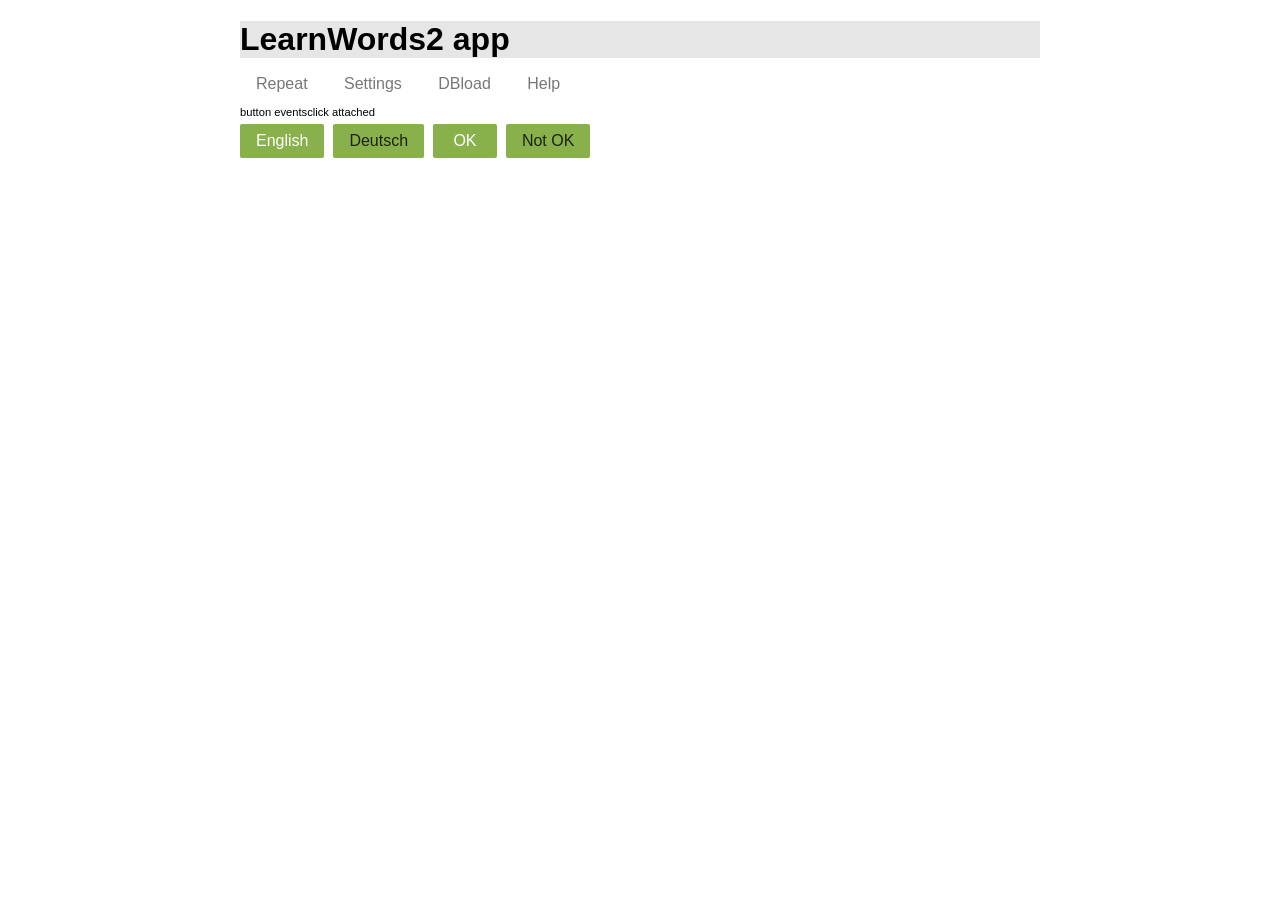
<file: index.html>
<!doctype html>
<html lang="en">
  <head>
    <meta charset="utf-8">
    <meta http-equiv="X-UA-Compatible" content="IE=edge">
    <meta name="description" content="This file uses a Basic Service Worker.">
    <meta name="viewport" content="width=device-width, initial-scale=1">
    
    <title>LearnWords2-SWapp</title>
    <script>
      // Add a global error event listener early on in the page load, to help ensure that browsers
      // which don't support specific functionality still end up displaying a meaningful message.

      window.addEventListener('error', function(error) {
        if (ChromeSamples && ChromeSamples.setStatus) {
          console.error(error);
          ChromeSamples.setStatus(error.message + ' (Your browser may not support this feature.)');
          error.preventDefault();
        }
      });
    </script>
    
    
    <link rel="stylesheet" href="main.css">
    <link rel="stylesheet" href="styles.css">
    
  </head>
 










<body>

	
	
	
	
	
<!-- ===================================================================================== -->
    
<h1 id="title">LearnWords2 app</h1>

<!--  - - - - - - - - -   -->
<!--  Menu for screens    -->
<!--  http://purecss.io/  -->
<!--  - - - - - - - - -   -->

<div class="pure-menu pure-menu-horizontal">
  
          <ul class="pure-menu-list">
              <li class="pure-menu-item"><a href="#" class="pure-menu-link" id="repeatMenu">Repeat</a></li>
              <li class="pure-menu-item"><a href="#" class="pure-menu-link" id="settingsMenu">Settings</a></li>
              <li class="pure-menu-item"><a href="#" class="pure-menu-link" id="dbloadMenu">DBload</a></li>
              <li class="pure-menu-item"><a href="#" class="pure-menu-link" id="helpMenu">Help</a></li>
          </ul>
</div>

<!-- ===================================================================================== -->


	
	
	
	
	
	
	









<!-- ===================================================================================== -->
<article id="settingsScreen">

<div>
<a class="pure-button pure-button-primary" id="numberOfWords">lw.db.numberOfWords()</a>&nbsp;
<a class="pure-button pure-button-primary" id="wordsToRepeat">lw.wordsToRepeat()</a>&nbsp;
<a class="pure-button pure-button-primary" id="getAnswerOptions">lw.getAnswerOptions()</a>&nbsp;
</div>

<div>
<a class="pure-button pure-button-primary" id="allWords">lw.db.allWords()</a>&nbsp;
<a class="pure-button pure-button-primary" id="removeWords">lw.db.removeWords()</a>&nbsp;
<a class="pure-button pure-button-primary" id="destroy">lw.db.destroy()</a>&nbsp;
</div>


<div>
<a class="pure-button pure-button-primary" id="labelsBtn">set API labels</a>&nbsp;
</div>


<div id="settingsLog"></div>

</article>

<!-- ===================================================================================== -->















<!-- ===================================================================================== -->
<article id="repeatScreen">

<section id="contentArea">
<div id="content"></div>
<div id="log"></div>
</section>

<section id="toolbar">
<a class="pure-button pure-button-primary" id="question">lw.question()</a>&nbsp;
<a class="pure-button" id="answer">lw.answer()</a>&nbsp;
<a class="pure-button pure-button-primary" id="moveFd">lw.moveQuestionForward()</a>&nbsp;
<a class="pure-button" id="moveBw">lw.moveQuestionBackwards()</a>
</section>

		
	
</article>
<!-- ===================================================================================== -->



<!-- ===================================================================================== -->
<article id="dbloadScreen">

<section>
<a class="pure-button pure-button-primary" id="allWordsCSV">Papa.unparse(lw.db.allWords())</a>&nbsp;
<a class="pure-button pure-button-primary" id="removeWords2">lw.db.removeWords()</a>&nbsp;
<a class="pure-button pure-button-primary" id="allWordsLoad">lw.db.loadWords(Papa.parse(textContent))</a>&nbsp;
</section>


<section id="contentAreaLoad">

<textarea style="display: block;" id="allWordsCSVtext" class="pane" cols="80" rows="20"></textarea>
<div id="contentLoad"></div>
<div id="logLoad"></div>
</section>

</article>
<!-- ===================================================================================== -->





	
	
	
	
	
	
	
	
	
	
	
	
	
	
	
	
	
	
<!-- ===================================================================================== -->
<article id="helpScreen">

<p>
API demo for the LearnWords2 library (LW.js). This app may be accessed off-line. Version 19.
</p>

<p>LW.js version <span id="lwversion">versionString</span></p>
<p>Default settings "suggestedNumberOfWordsInASession" : <span id="suggestedNumberOfWordsInASession">no</span></p>


</article>
<!-- ===================================================================================== -->











<!-- ===================================================================================== -->
<!-- Offline app code                                                                     -->
<!-- ===================================================================================== -->
<script>

if ('serviceWorker' in navigator) {
  navigator.serviceWorker.register('service-worker.js');
}

</script>
<!-- ===================================================================================== -->
















<!-- ===================================================================================== -->
<!-- LW library and GUI code                                                                             -->
<!-- ===================================================================================== -->


	
<script src="wordlist-en-ge.js"></script>
<!-- Now the variable wordList is set  -->

<!-- Helper library to parse CSV values  -->
<script src="papaparse.js"></script>

	
<!-- The LearnWords2 JS library  -->
<script src="LW.js"></script>


	
	
	
	
	
	
<script>
"use strict";

// setup of LearnWords2 box

var dbName = 'learnWords';  // by choosing another dbName another user can learn with the browser.	
	
var lw = LW.BoxOfQuestions(LW.LWdb(dbName));
    if (lw.db.numberOfWords() == 0) {
			lw.db.loadWords(wordList);
                        // http://www.csvjson.com/csv2json
    };




// Creation of GUI

var LWgui = {

    initialize: function() {
        this.bindEvents();
        this.showRepeat();
        console.log("end initialize");  
    },


   bindEvents: function() {

       if (navigator.device==undefined) {// usage in a browser
             this.attachButtonEvents("click");
          } else { // usage in mobile device
             this.attachButtonEvents("touchend")
       };
    },

   attachButtonEvents(eventName) 
                   { console.log(this.question); 
                    document.querySelector("#question").addEventListener(eventName, this.question, false);
                    document.querySelector("#answer").addEventListener(eventName, this.answer, false);
                    document.querySelector("#moveFd").addEventListener(eventName, this.moveQuestionForward, false);
                    document.querySelector("#moveBw").addEventListener(eventName, this.moveQuestionBackwards, false);
                    document.querySelector("#removeWords").addEventListener(eventName, this.removeWords, false);
                    document.querySelector("#destroy").addEventListener(eventName, this.destroy, false);
                    document.querySelector("#numberOfWords").addEventListener(eventName, this.numberOfWords, false);
                    document.querySelector("#allWords").addEventListener(eventName, this.allWords, false);
                    document.querySelector("#wordsToRepeat").addEventListener(eventName, this.wordsToRepeat, false);
                    document.querySelector("#getAnswerOptions").addEventListener(eventName, this.getAnswerOptions, false);
		    document.querySelector("#repeatMenu").addEventListener(eventName, this.showRepeat, false);
                    document.querySelector("#settingsMenu").addEventListener(eventName, this.showSettings, false);
                    document.querySelector("#dbloadMenu").addEventListener(eventName, this.showDbload, false);
                    document.querySelector("#helpMenu").addEventListener(eventName, this.showHelp, false);
                    document.querySelector("#labelsBtn").addEventListener(eventName, this.setLabels, false);

                    document.querySelector("#allWordsCSV").addEventListener(eventName, this.allWordsCSV, false);
                    document.querySelector("#removeWords2").addEventListener(eventName, this.removeWords2, false);
                    document.querySelector("#allWordsLoad").addEventListener(eventName, this.allWordsLoad, false);

                    this.display("log","button events" + eventName +" attached");
                   },

   
   question: function() {var q = lw.question();
                         if (q)
                           {LWgui.display("settingsLog",JSON.stringify(q));
                            LWgui.display("log","");
                            LWgui.display("content", q.word );
                           } else
                           {LWgui.display("log","no more questions");
                            LWgui.display("content", "_" );
                         }
                   }, 


   answer: function() { LWgui.display("log","");
			LWgui.display("content",lw.answer() )
                   }, 

   moveQuestionForward: function() {LWgui.display("log","lw.moveQuestionForward()"); 
                                    lw.moveQuestionForward();
                                    LWgui.display("content",".");
                   }, 

   moveQuestionBackwards: function() {LWgui.display("log","lw.moveQuestionBackwards()"); 
                                      lw.moveQuestionBackwards()
                   },

   removeWords: function() { LWgui.display("settingsLog","lw.db.removeWords()");
                        lw.db.removeWords();
			LWgui.display("content","" )
                   }, 
   removeWords2: function() { LWgui.display("logLoad","lw.db.removeWords()");
                        lw.db.removeWords();
                   }, 
   destroy: function() { LWgui.display("settingsLog","lw.db.destroy()");
                        lw.db.destroy();
			LWgui.display("content","" )
                   }, 
   numberOfWords: function() { LWgui.display("settingsLog","lw.db.numberOfWords()=" + lw.db.numberOfWords());
			LWgui.display("content", "")
                   }, 
 
   allWords:   function() { LWgui.display("settingsLog","lw.db.allWords()=" + JSON.stringify(lw.db.allWords()));
			LWgui.display("content", "")
                   }, 

   wordsToRepeat:   function() { LWgui.display("settingsLog","lw.wordsToRepeat()=" + JSON.stringify(lw.wordsToRepeat()));
			LWgui.display("content", "")
                   }, 

   getAnswerOptions:   function() { LWgui.display("settingsLog","lw.getAnswerOptions()=" + JSON.stringify(lw.getAnswerOptions()));
			LWgui.display("content", "")
                   }, 

   display: function(id, content) {document.getElementById(id).innerHTML = content;},


   showSettings : function () {
                console.log("display settings");
		document.getElementById("settingsScreen").style.display="block";
		document.getElementById("repeatScreen").style.display="none";
		document.getElementById("dbloadScreen").style.display="none";
		document.getElementById("helpScreen").style.display="none";
              },

   showRepeat : function () {
                console.log("display repeat");
		document.getElementById("settingsScreen").style.display="none";
		document.getElementById("repeatScreen").style.display="block";
		document.getElementById("dbloadScreen").style.display="none";
                document.getElementById("repeatMenu").classList.add("pure-menu-selected");
		document.getElementById("helpScreen").style.display="none";
              },
   showDbload : function () {
                console.log("display dbload");
		document.getElementById("repeatScreen").style.display="none";
		document.getElementById("settingsScreen").style.display="none";
		document.getElementById("dbloadScreen").style.display="block";
		document.getElementById("helpScreen").style.display="none";
              },
   showHelp : function () {
                console.log("display help");
		document.getElementById("dbloadScreen").style.display="none";
		document.getElementById("settingsScreen").style.display="none";
		document.getElementById("repeatScreen").style.display="none";
		document.getElementById("helpScreen").style.display="block";
                (document.getElementById("lwversion")).innerHTML = lw.version;
                var n = (lw.db.getSettings()).suggestedNumberOfWordsInASession;
                (document.getElementById("suggestedNumberOfWordsInASession")).innerHTML = n;
              },

   setText : function (id, text) {document.getElementById(id).innerHTML = text;
                                  document.getElementById(id).style.background = "#88B04B"; // https://www.pantone.com/color-of-the-year-2017-color-standards
              },

   setLabels : function () {var type  = document.getElementById("labelsBtn").innerHTML;
                            if (type == "set API labels") { LWgui.setAPILabels();  
                                 document.getElementById("labelsBtn").innerHTML = "set user labels"}
                            else { LWgui.setUserLabels();
                                   document.getElementById("labelsBtn").innerHTML = "set API labels"
                            }
            
              },

   setUserLabels : function () {
                LWgui.setText("question", "English");
                LWgui.setText("answer", "Deutsch");
                LWgui.setText("moveFd", "&nbsp;OK&nbsp;");
                LWgui.setText("moveBw", "Not OK");
             },

   setAPILabels : function () {
                LWgui.setText("question", "lw.question()");
                LWgui.setText("answer", "lw.answer()");
                LWgui.setText("moveFd", "lw.moveQuestionForward()");
                LWgui.setText("moveBw", "lw.moveQuestionBackwards()");
             },
   allWordsCSV : function() {
                var words = lw.db.allWords();
                words.sort(function (a, b) {
                  var aId = parseInt(a._id,10);
                  var bId = parseInt(b._id,10);
		  if (aId > bId) {
    			return 1;
  		  }
  		  if (aId < bId) {
    			return -1;
  		  }
  		  // a must be equal to b
  		  return 0;
                });
                var csvText = Papa.unparse(words);
                (document.getElementById("allWordsCSVtext")).value = csvText;
                LWgui.setText("allWordsCSVtext", csvText );
                LWgui.display("logLoad","Papa.unparse(lw.db.allWords())");
             },
   allWordsLoad : function() {
                var textContent = (document.getElementById("allWordsCSVtext")).value;
                var result = Papa.parse(textContent, {header: true});
                // FIXME check for errors. 
                // console.log("result.meta");
                lw.db.loadWords(result.data);
                LWgui.display("logLoad","lw.db.loadWords(Papa.parse(textContent)); " + JSON.stringify(result.errors));
             }

};

LWgui.initialize();
LWgui.setUserLabels();

/*
document.querySelector('accessById').addEventListener('click', function (ev) {
    "use strict";
    var targetNode = ev.target;
    if (targetNode.tagName.toLowerCase() === 'li') {
        console.log(targetNode.innerHTML);
        ev.preventDefault();
    }
}, false);
*/

</script> 
    
</body>
</html>
</file>
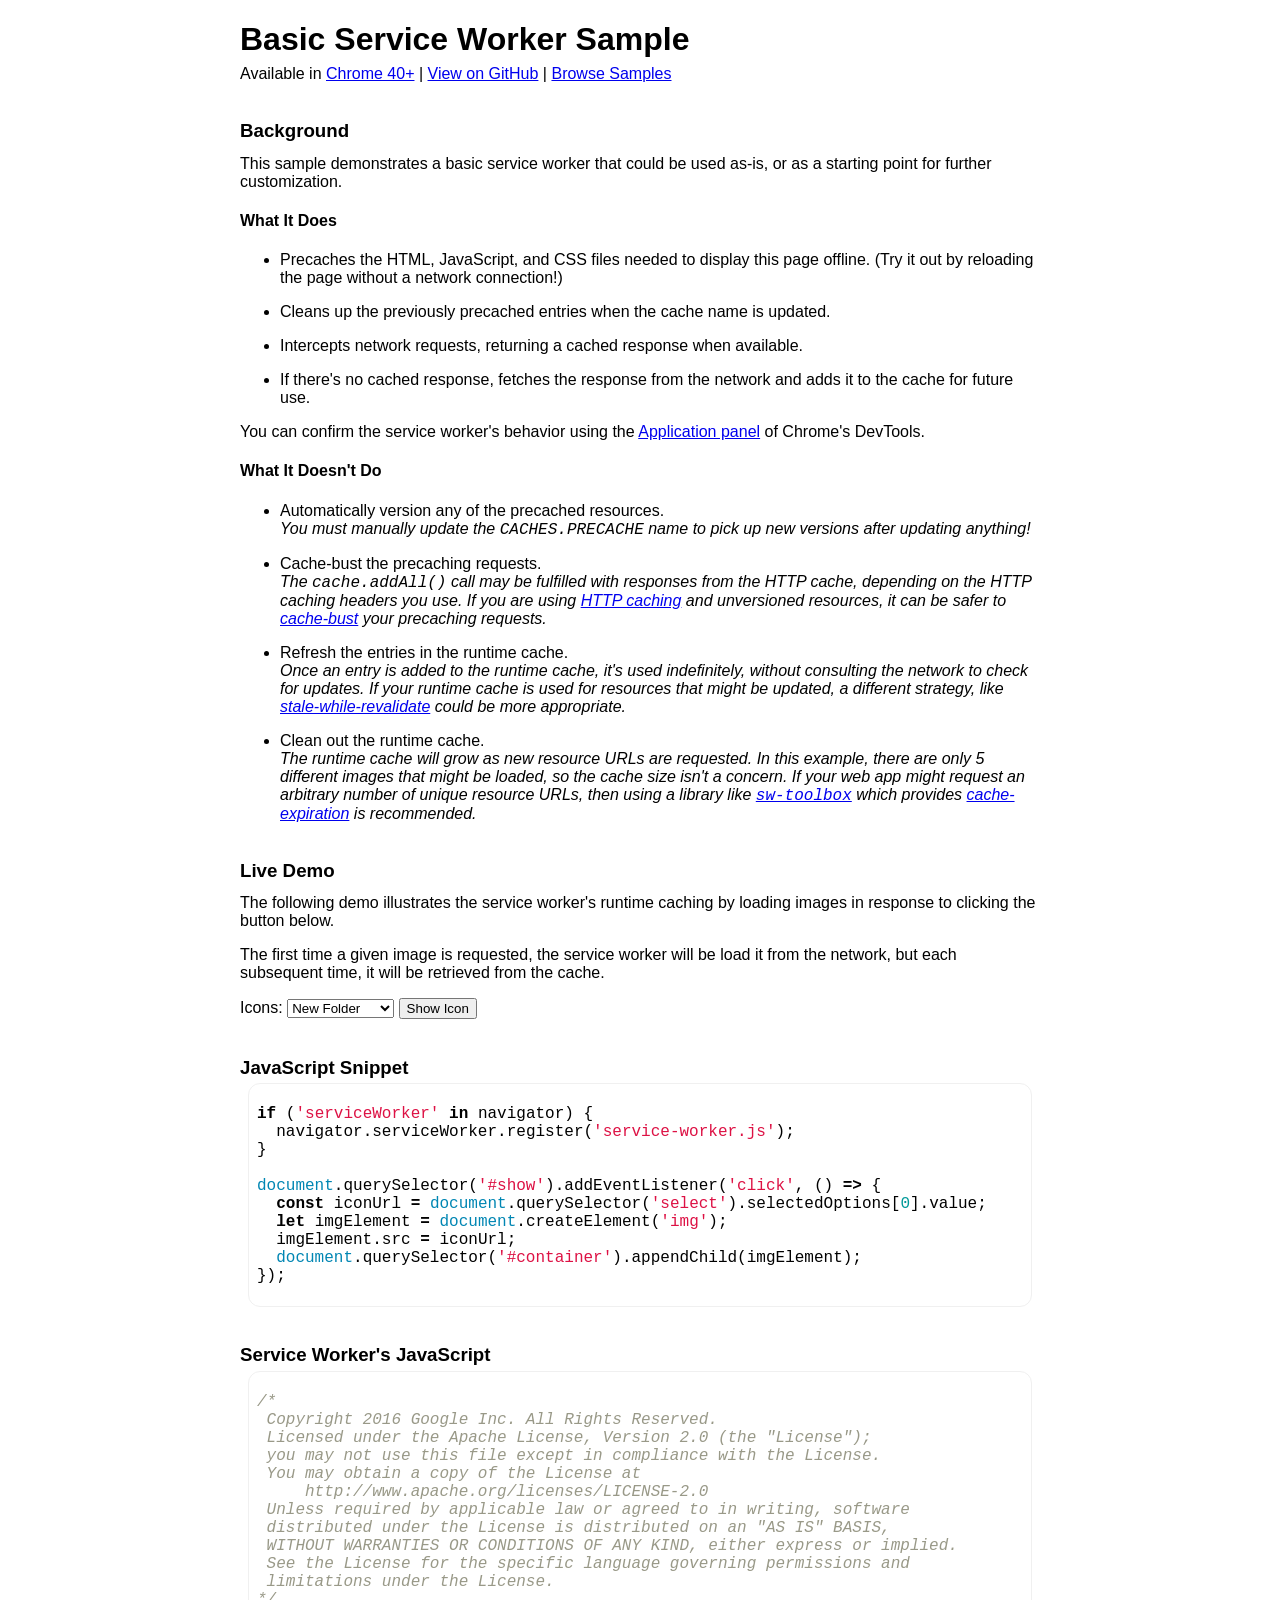
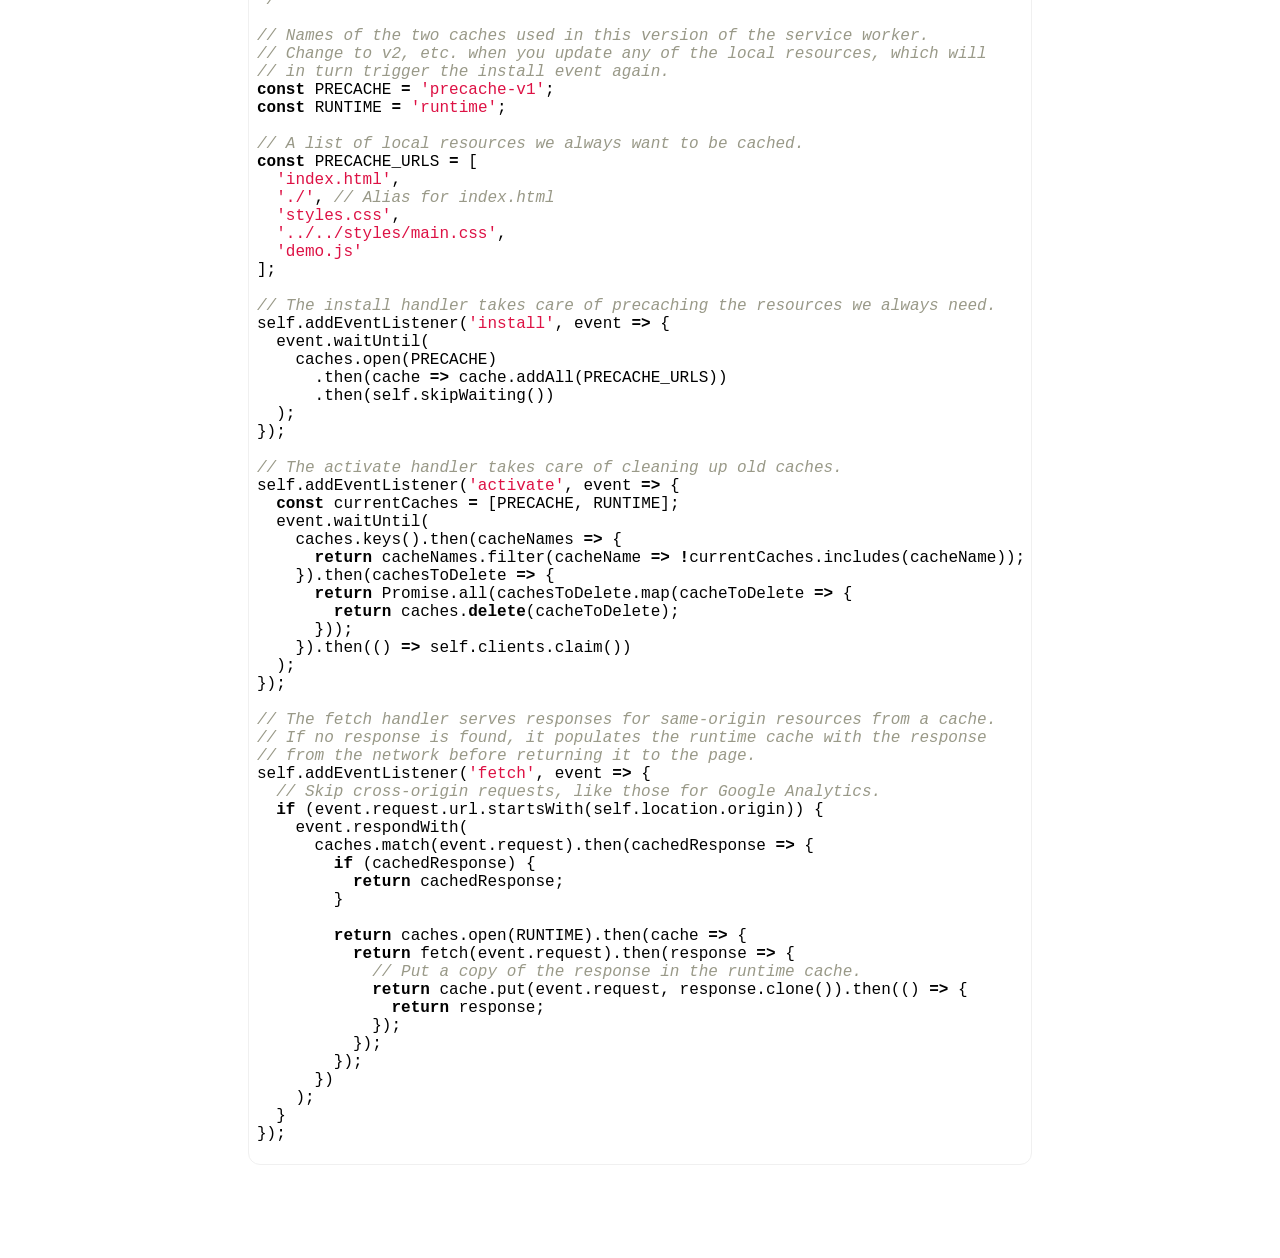
<file: BasicServiceWorkerSample.html>
<!doctype html>
<!--
Copyright 2016 Google Inc. All Rights Reserved.

Licensed under the Apache License, Version 2.0 (the "License");
you may not use this file except in compliance with the License.
You may obtain a copy of the License at

  http://www.apache.org/licenses/LICENSE-2.0

Unless required by applicable law or agreed to in writing, software
distributed under the License is distributed on an "AS IS" BASIS,
WITHOUT WARRANTIES OR CONDITIONS OF ANY KIND, either express or implied.
See the License for the specific language governing permissions and
limitations under the License.
-->
<html lang="en">
  <head>
    <meta charset="utf-8">
    <meta http-equiv="X-UA-Compatible" content="IE=edge">
    <meta name="description" content="Sample illustrating the use of Basic Service Worker.">
    <meta name="viewport" content="width=device-width, initial-scale=1">
    
    <title>Basic Service Worker Sample</title>
    <script>
      // Add a global error event listener early on in the page load, to help ensure that browsers
      // which don't support specific functionality still end up displaying a meaningful message.
      window.addEventListener('error', function(error) {
        if (ChromeSamples && ChromeSamples.setStatus) {
          console.error(error);
          ChromeSamples.setStatus(error.message + ' (Your browser may not support this feature.)');
          error.preventDefault();
        }
      });
    </script>
    
    
    
    <link rel="icon" href="../../images/favicon.ico">
    
    <link rel="stylesheet" href="main.css">
    <link rel="stylesheet" href="styles.css">
    
  </head>

  <body>
    
    <h1>Basic Service Worker Sample</h1>
    <p class="availability">
      Available in <a target="_blank" href="https://www.chromestatus.com/feature/6561526227927040">Chrome 40+</a> |
      <a target="_blank" href="https://github.com/googlechrome/samples/blob/gh-pages/service-worker/basic/">View on GitHub</a> |
      <a target="_blank" href="https://www.chromestatus.com/samples">Browse Samples</a>
    </p>
    <h3>Background</h3>
<p>
  This sample demonstrates a basic service worker that could be used as-is, or
  as a starting point for further customization.
</p>

<h4>What It Does</h4>
<ul>
  <li>
    Precaches the HTML, JavaScript, and CSS files needed to display this page offline.
    (Try it out by reloading the page without a network connection!)
  </li>
  <li>Cleans up the previously precached entries when the cache name is updated.</li>
  <li>Intercepts network requests, returning a cached response when available.</li>
  <li>
    If there's no cached response, fetches the response from the network and
    adds it to the cache for future use.
  </li>
</ul>
<p>
  You can confirm the service worker's behavior using the
  <a href="https://developers.google.com/web/tools/chrome-devtools/debug/progressive-web-apps/">Application panel</a>
  of Chrome's DevTools.
</p>

<h4>What It Doesn't Do</h4>
<ul>
  <li>
    Automatically version any of the precached resources.<br>
    <em>
      You must manually update the <code>CACHES.PRECACHE</code> name to pick up
      new versions after updating anything!
    </em>
  </li>
  <li>
    Cache-bust the precaching requests.<br>
    <em>
      The <code>cache.addAll()</code> call may be fulfilled with responses from
      the HTTP cache, depending on the HTTP caching headers you use. If you
      are using
      <a href="https://jakearchibald.com/2016/caching-best-practices/">HTTP caching</a>
      and unversioned resources, it can be safer to
      <a href="https://github.com/GoogleChrome/samples/blob/5c20f8d74d890fad3d867747d2c3fc853727700c/service-worker/prefetch/service-worker.js#L56">cache-bust</a>
      your precaching requests.
    </em>
  </li>
  <li>
    Refresh the entries in the runtime cache.<br>
    <em>
      Once an entry is added to the runtime cache, it's used indefinitely,
      without consulting the network to check for updates. If your runtime cache
      is used for resources that might be updated, a different strategy, like
      <a href="https://jakearchibald.com/2014/offline-cookbook/#stale-while-revalidate">stale-while-revalidate</a>
      could be more appropriate.
    </em>
  </li>
  <li>
    Clean out the runtime cache.<br>
    <em>
      The runtime cache will grow as new resource URLs are requested. In this
      example, there are only 5 different images that might be loaded, so the
      cache size isn't a concern. If your web app might request an arbitrary
      number of unique resource URLs, then using a library like
      <a href="https://github.com/GoogleChrome/sw-toolbox"><code>sw-toolbox</code></a>
      which provides
      <a href="https://github.com/GoogleChrome/sw-toolbox/tree/master/recipes/cache-expiration-options">cache-expiration</a>
      is recommended.
    </em>
  </li>
</ul>

<h3>Live Demo</h3>
<p>
  The following demo illustrates the service worker's runtime caching by loading
  images in response to clicking the button below.
</p>
<p>
  The first time a given image is requested, the service worker will be load it
  from the network, but each subsequent time, it will be retrieved from the cache.
</p>
<label for="icons">Icons:</label>
<select id="icons">
  <option value="icons/ic_create_new_folder_black_48dp.png">New Folder</option>
  <option value="icons/ic_file_upload_black_48dp.png">File Upload</option>
  <option value="icons/ic_folder_black_48dp.png">Closed Folder</option>
  <option value="icons/ic_folder_open_black_48dp.png">Open Folder</option>
  <option value="icons/ic_folder_shared_black_48dp.png">Shared Folder</option>
</select>
<button id="show">Show Icon</button>
<div id="container"></div>


  
    
      <script>
if ('serviceWorker' in navigator) {
  navigator.serviceWorker.register('service-worker.js');
}

document.querySelector('#show').addEventListener('click', () => {
  const iconUrl = document.querySelector('select').selectedOptions[0].value;
  let imgElement = document.createElement('img');
  imgElement.src = iconUrl;
  document.querySelector('#container').appendChild(imgElement);
});
</script>
    
  

  
    <h3>JavaScript Snippet</h3>
  

  
    <figure class="highlight"><pre><code class="language-js" data-lang="js"><span class="k">if</span> <span class="p">(</span><span class="s1">'serviceWorker'</span> <span class="k">in</span> <span class="nx">navigator</span><span class="p">)</span> <span class="p">{</span>
  <span class="nx">navigator</span><span class="p">.</span><span class="nx">serviceWorker</span><span class="p">.</span><span class="nx">register</span><span class="p">(</span><span class="s1">'service-worker.js'</span><span class="p">);</span>
<span class="p">}</span>

<span class="nb">document</span><span class="p">.</span><span class="nx">querySelector</span><span class="p">(</span><span class="s1">'#show'</span><span class="p">).</span><span class="nx">addEventListener</span><span class="p">(</span><span class="s1">'click'</span><span class="p">,</span> <span class="p">()</span> <span class="o">=&gt;</span> <span class="p">{</span>
  <span class="kr">const</span> <span class="nx">iconUrl</span> <span class="o">=</span> <span class="nb">document</span><span class="p">.</span><span class="nx">querySelector</span><span class="p">(</span><span class="s1">'select'</span><span class="p">).</span><span class="nx">selectedOptions</span><span class="p">[</span><span class="mi">0</span><span class="p">].</span><span class="nx">value</span><span class="p">;</span>
  <span class="kd">let</span> <span class="nx">imgElement</span> <span class="o">=</span> <span class="nb">document</span><span class="p">.</span><span class="nx">createElement</span><span class="p">(</span><span class="s1">'img'</span><span class="p">);</span>
  <span class="nx">imgElement</span><span class="p">.</span><span class="nx">src</span> <span class="o">=</span> <span class="nx">iconUrl</span><span class="p">;</span>
  <span class="nb">document</span><span class="p">.</span><span class="nx">querySelector</span><span class="p">(</span><span class="s1">'#container'</span><span class="p">).</span><span class="nx">appendChild</span><span class="p">(</span><span class="nx">imgElement</span><span class="p">);</span>
<span class="p">});</span></code></pre></figure>
  



  

  
    <h3>Service Worker's JavaScript</h3>
  

  
    <figure class="highlight"><pre><code class="language-js" data-lang="js"><span class="cm">/*
 Copyright 2016 Google Inc. All Rights Reserved.
 Licensed under the Apache License, Version 2.0 (the "License");
 you may not use this file except in compliance with the License.
 You may obtain a copy of the License at
     http://www.apache.org/licenses/LICENSE-2.0
 Unless required by applicable law or agreed to in writing, software
 distributed under the License is distributed on an "AS IS" BASIS,
 WITHOUT WARRANTIES OR CONDITIONS OF ANY KIND, either express or implied.
 See the License for the specific language governing permissions and
 limitations under the License.
*/</span>

<span class="c1">// Names of the two caches used in this version of the service worker.</span>
<span class="c1">// Change to v2, etc. when you update any of the local resources, which will</span>
<span class="c1">// in turn trigger the install event again.</span>
<span class="kr">const</span> <span class="nx">PRECACHE</span> <span class="o">=</span> <span class="s1">'precache-v1'</span><span class="p">;</span>
<span class="kr">const</span> <span class="nx">RUNTIME</span> <span class="o">=</span> <span class="s1">'runtime'</span><span class="p">;</span>

<span class="c1">// A list of local resources we always want to be cached.</span>
<span class="kr">const</span> <span class="nx">PRECACHE_URLS</span> <span class="o">=</span> <span class="p">[</span>
  <span class="s1">'index.html'</span><span class="p">,</span>
  <span class="s1">'./'</span><span class="p">,</span> <span class="c1">// Alias for index.html</span>
  <span class="s1">'styles.css'</span><span class="p">,</span>
  <span class="s1">'../../styles/main.css'</span><span class="p">,</span>
  <span class="s1">'demo.js'</span>
<span class="p">];</span>

<span class="c1">// The install handler takes care of precaching the resources we always need.</span>
<span class="nx">self</span><span class="p">.</span><span class="nx">addEventListener</span><span class="p">(</span><span class="s1">'install'</span><span class="p">,</span> <span class="nx">event</span> <span class="o">=&gt;</span> <span class="p">{</span>
  <span class="nx">event</span><span class="p">.</span><span class="nx">waitUntil</span><span class="p">(</span>
    <span class="nx">caches</span><span class="p">.</span><span class="nx">open</span><span class="p">(</span><span class="nx">PRECACHE</span><span class="p">)</span>
      <span class="p">.</span><span class="nx">then</span><span class="p">(</span><span class="nx">cache</span> <span class="o">=&gt;</span> <span class="nx">cache</span><span class="p">.</span><span class="nx">addAll</span><span class="p">(</span><span class="nx">PRECACHE_URLS</span><span class="p">))</span>
      <span class="p">.</span><span class="nx">then</span><span class="p">(</span><span class="nx">self</span><span class="p">.</span><span class="nx">skipWaiting</span><span class="p">())</span>
  <span class="p">);</span>
<span class="p">});</span>

<span class="c1">// The activate handler takes care of cleaning up old caches.</span>
<span class="nx">self</span><span class="p">.</span><span class="nx">addEventListener</span><span class="p">(</span><span class="s1">'activate'</span><span class="p">,</span> <span class="nx">event</span> <span class="o">=&gt;</span> <span class="p">{</span>
  <span class="kr">const</span> <span class="nx">currentCaches</span> <span class="o">=</span> <span class="p">[</span><span class="nx">PRECACHE</span><span class="p">,</span> <span class="nx">RUNTIME</span><span class="p">];</span>
  <span class="nx">event</span><span class="p">.</span><span class="nx">waitUntil</span><span class="p">(</span>
    <span class="nx">caches</span><span class="p">.</span><span class="nx">keys</span><span class="p">().</span><span class="nx">then</span><span class="p">(</span><span class="nx">cacheNames</span> <span class="o">=&gt;</span> <span class="p">{</span>
      <span class="k">return</span> <span class="nx">cacheNames</span><span class="p">.</span><span class="nx">filter</span><span class="p">(</span><span class="nx">cacheName</span> <span class="o">=&gt;</span> <span class="o">!</span><span class="nx">currentCaches</span><span class="p">.</span><span class="nx">includes</span><span class="p">(</span><span class="nx">cacheName</span><span class="p">));</span>
    <span class="p">}).</span><span class="nx">then</span><span class="p">(</span><span class="nx">cachesToDelete</span> <span class="o">=&gt;</span> <span class="p">{</span>
      <span class="k">return</span> <span class="nx">Promise</span><span class="p">.</span><span class="nx">all</span><span class="p">(</span><span class="nx">cachesToDelete</span><span class="p">.</span><span class="nx">map</span><span class="p">(</span><span class="nx">cacheToDelete</span> <span class="o">=&gt;</span> <span class="p">{</span>
        <span class="k">return</span> <span class="nx">caches</span><span class="p">.</span><span class="k">delete</span><span class="p">(</span><span class="nx">cacheToDelete</span><span class="p">);</span>
      <span class="p">}));</span>
    <span class="p">}).</span><span class="nx">then</span><span class="p">(()</span> <span class="o">=&gt;</span> <span class="nx">self</span><span class="p">.</span><span class="nx">clients</span><span class="p">.</span><span class="nx">claim</span><span class="p">())</span>
  <span class="p">);</span>
<span class="p">});</span>

<span class="c1">// The fetch handler serves responses for same-origin resources from a cache.</span>
<span class="c1">// If no response is found, it populates the runtime cache with the response</span>
<span class="c1">// from the network before returning it to the page.</span>
<span class="nx">self</span><span class="p">.</span><span class="nx">addEventListener</span><span class="p">(</span><span class="s1">'fetch'</span><span class="p">,</span> <span class="nx">event</span> <span class="o">=&gt;</span> <span class="p">{</span>
  <span class="c1">// Skip cross-origin requests, like those for Google Analytics.</span>
  <span class="k">if</span> <span class="p">(</span><span class="nx">event</span><span class="p">.</span><span class="nx">request</span><span class="p">.</span><span class="nx">url</span><span class="p">.</span><span class="nx">startsWith</span><span class="p">(</span><span class="nx">self</span><span class="p">.</span><span class="nx">location</span><span class="p">.</span><span class="nx">origin</span><span class="p">))</span> <span class="p">{</span>
    <span class="nx">event</span><span class="p">.</span><span class="nx">respondWith</span><span class="p">(</span>
      <span class="nx">caches</span><span class="p">.</span><span class="nx">match</span><span class="p">(</span><span class="nx">event</span><span class="p">.</span><span class="nx">request</span><span class="p">).</span><span class="nx">then</span><span class="p">(</span><span class="nx">cachedResponse</span> <span class="o">=&gt;</span> <span class="p">{</span>
        <span class="k">if</span> <span class="p">(</span><span class="nx">cachedResponse</span><span class="p">)</span> <span class="p">{</span>
          <span class="k">return</span> <span class="nx">cachedResponse</span><span class="p">;</span>
        <span class="p">}</span>

        <span class="k">return</span> <span class="nx">caches</span><span class="p">.</span><span class="nx">open</span><span class="p">(</span><span class="nx">RUNTIME</span><span class="p">).</span><span class="nx">then</span><span class="p">(</span><span class="nx">cache</span> <span class="o">=&gt;</span> <span class="p">{</span>
          <span class="k">return</span> <span class="nx">fetch</span><span class="p">(</span><span class="nx">event</span><span class="p">.</span><span class="nx">request</span><span class="p">).</span><span class="nx">then</span><span class="p">(</span><span class="nx">response</span> <span class="o">=&gt;</span> <span class="p">{</span>
            <span class="c1">// Put a copy of the response in the runtime cache.</span>
            <span class="k">return</span> <span class="nx">cache</span><span class="p">.</span><span class="nx">put</span><span class="p">(</span><span class="nx">event</span><span class="p">.</span><span class="nx">request</span><span class="p">,</span> <span class="nx">response</span><span class="p">.</span><span class="nx">clone</span><span class="p">()).</span><span class="nx">then</span><span class="p">(()</span> <span class="o">=&gt;</span> <span class="p">{</span>
              <span class="k">return</span> <span class="nx">response</span><span class="p">;</span>
            <span class="p">});</span>
          <span class="p">});</span>
        <span class="p">});</span>
      <span class="p">})</span>
    <span class="p">);</span>
  <span class="p">}</span>
<span class="p">});</span></code></pre></figure>
  



    
  </body>
</html>
</file>
<file: main.css>
body {
  background-color: #ffffff;
  box-sizing: border-box;
  font-family: "Roboto", "Helvetica", "Arial", sans-serif;
}

@media screen and (min-width: 832px) {
  body {
    width: 800px;
    margin: 0 auto;
  }
}

h1 {
  margin-bottom: -0.3em;
}

h2 {
  margin-top: 2em;
}

h3 {
  margin-bottom: -0.2em;
  margin-top: 2em;
}

.pageIcon {
  height: 2.3em;
  float: left;
  margin-right: 0.5em;
}

.availability {
  margin-bottom: 2em;
}

.output {
  background-color: #f0f0f0;
  border-radius: 0.75em;
  display: block;
  margin: 0.5em;
  padding: 0.5em;
}

#status {
  margin: .5em 0;
  font-style: italic;
}

#log {
  margin: .5em 0;
  white-space: pre-wrap;
}

#status:empty, #log:empty, #content:empty {
  display: none;
}

.highlight {
  border-radius: 0.75em;
  border: 1px solid #f0f0f0;
  display: block;
  margin: 0.5em;
  overflow-x: auto;
  padding: 0.5em;
}

code {
  font-family: Inconsolata, Consolas, monospace;
}

.c { color: #999988; font-style: italic } /* Comment */
.err { color: #a61717; background-color: #e3d2d2 } /* Error */
.k { font-weight: bold } /* Keyword */
.o { font-weight: bold } /* Operator */
.cm { color: #999988; font-style: italic } /* Comment.Multiline */
.cp { color: #999999; font-weight: bold } /* Comment.Preproc */
.c1 { color: #999988; font-style: italic } /* Comment.Single */
.cs { color: #999999; font-weight: bold; font-style: italic } /* Comment.Special */
.gd { color: #000000; background-color: #ffdddd } /* Generic.Deleted */
.gd .x { color: #000000; background-color: #ffaaaa } /* Generic.Deleted.Specific */
.ge { font-style: italic } /* Generic.Emph */
.gr { color: #aa0000 } /* Generic.Error */
.gh { color: #999999 } /* Generic.Heading */
.gi { color: #000000; background-color: #ddffdd } /* Generic.Inserted */
.gi .x { color: #000000; background-color: #aaffaa } /* Generic.Inserted.Specific */
.go { color: #888888 } /* Generic.Output */
.gp { color: #555555 } /* Generic.Prompt */
.gs { font-weight: bold } /* Generic.Strong */
.gu { color: #aaaaaa } /* Generic.Subheading */
.gt { color: #aa0000 } /* Generic.Traceback */
.kc { font-weight: bold } /* Keyword.Constant */
.kd { font-weight: bold } /* Keyword.Declaration */
.kp { font-weight: bold } /* Keyword.Pseudo */
.kr { font-weight: bold } /* Keyword.Reserved */
.kt { color: #445588; font-weight: bold } /* Keyword.Type */
.m { color: #009999 } /* Literal.Number */
.s { color: #d14 } /* Literal.String */
.na { color: #008080 } /* Name.Attribute */
.nb { color: #0086B3 } /* Name.Builtin */
.nc { color: #445588; font-weight: bold } /* Name.Class */
.no { color: #008080 } /* Name.Constant */
.ni { color: #800080 } /* Name.Entity */
.ne { color: #990000; font-weight: bold } /* Name.Exception */
.nf { color: #990000; font-weight: bold } /* Name.Function */
.nn { color: #555555 } /* Name.Namespace */
.nt { color: #000080 } /* Name.Tag */
.nv { color: #008080 } /* Name.Variable */
.ow { font-weight: bold } /* Operator.Word */
.w { color: #bbbbbb } /* Text.Whitespace */
.mf { color: #009999 } /* Literal.Number.Float */
.mh { color: #009999 } /* Literal.Number.Hex */
.mi { color: #009999 } /* Literal.Number.Integer */
.mo { color: #009999 } /* Literal.Number.Oct */
.sb { color: #d14 } /* Literal.String.Backtick */
.sc { color: #d14 } /* Literal.String.Char */
.sd { color: #d14 } /* Literal.String.Doc */
.s2 { color: #d14 } /* Literal.String.Double */
.se { color: #d14 } /* Literal.String.Escape */
.sh { color: #d14 } /* Literal.String.Heredoc */
.si { color: #d14 } /* Literal.String.Interpol */
.sx { color: #d14 } /* Literal.String.Other */
.sr { color: #009926 } /* Literal.String.Regex */
.s1 { color: #d14 } /* Literal.String.Single */
.ss { color: #990073 } /* Literal.String.Symbol */
.bp { color: #999999 } /* Name.Builtin.Pseudo */
.vc { color: #008080 } /* Name.Variable.Class */
.vg { color: #008080 } /* Name.Variable.Global */
.vi { color: #008080 } /* Name.Variable.Instance */
.il { color: #009999 } /* Literal.Number.Integer.Long */
</file>
<file: styles.css>
#container {
  display: flex;
  flex-direction: row;
  flex-wrap: wrap;
  justify-content: space-around;
}

li {
  margin-bottom: 1em;
}


#content {
  font-size: 6em;
}

#log {
  font-size: 0.7em;
}


#title {
   background-color:#E6E6E6;
}



#settingsScreen div {margin-bottom: 20px}




/*csslint adjoining-classes: false, box-model:false*/
/* https://github.com/yahoo/pure/blob/master/src/menus/css/menus-core.css */
.pure-menu {
    box-sizing: border-box;
}

.pure-menu-fixed {
    position: fixed;
    left: 0;
    top: 0;
    z-index: 3;
}

.pure-menu-list,
.pure-menu-item {
    position: relative;
}

.pure-menu-list {
    list-style: none;
    margin: 0;
    padding: 0;
}

.pure-menu-item {
    padding: 0;
    margin: 0;
    height: 100%;
}

.pure-menu-link,
.pure-menu-heading {
    display: block;
    text-decoration: none;
    white-space: nowrap;
}










/* HORIZONTAL MENU    https://github.com/yahoo/pure/blob/master/src/menus/css/menus-horizontal.css */
.pure-menu-horizontal {
    margin-top: 18px;
    width: 100%;
    white-space: nowrap;
}

.pure-menu-horizontal .pure-menu-list {
    display: inline-block;
}

/* Initial menus should be inline-block so that they are horizontal */
.pure-menu-horizontal .pure-menu-item,
.pure-menu-horizontal .pure-menu-heading,
.pure-menu-horizontal .pure-menu-separator {
    display: inline-block;
    *display: inline;
    zoom: 1;
    vertical-align: middle;
}





/* misc default styling */

.pure-menu-separator {
    background-color: #ccc;
    height: 1px;
    margin: .3em 0;
}

.pure-menu-horizontal .pure-menu-separator {
    width: 1px;
    height: 1.3em;
    margin: 0 .3em ;
}

.pure-menu-heading {
    text-transform: uppercase;
    color: #565d64;
}

.pure-menu-link {
    color: #777;
}

.pure-menu-children {
    background-color: #fff;
}

.pure-menu-link,
.pure-menu-disabled,
.pure-menu-heading {
    padding: .5em 1em;
}

.pure-menu-disabled {
    opacity: .5;
}

.pure-menu-disabled .pure-menu-link:hover {
    background-color: transparent;
}

.pure-menu-active > .pure-menu-link,
.pure-menu-link:hover,
.pure-menu-link:focus {
    background-color: #eee;
}

.pure-menu-selected .pure-menu-link,
.pure-menu-selected .pure-menu-link:visited {
    color: #000;
}









/*!
Pure v0.6.0
Copyright 2014 Yahoo! Inc. All rights reserved.
Licensed under the BSD License.
https://github.com/yahoo/pure/blob/master/LICENSE.md
*/
.pure-button{display:inline-block;zoom:1;line-height:normal;white-space:nowrap;vertical-align:middle;text-align:center;cursor:pointer;-webkit-user-drag:none;-webkit-user-select:none;-moz-user-select:none;-ms-user-select:none;user-select:none;-webkit-box-sizing:border-box;-moz-box-sizing:border-box;box-sizing:border-box}.pure-button::-moz-focus-inner{padding:0;border:0}.pure-button{font-family:inherit;font-size:100%;padding:.5em 1em;color:#444;color:rgba(0,0,0,.8);border:1px solid #999;border:0 rgba(0,0,0,0);background-color:#E6E6E6;text-decoration:none;border-radius:2px}.pure-button-hover,.pure-button:hover,.pure-button:focus{filter:progid:DXImageTransform.Microsoft.gradient(startColorstr='#00000000', endColorstr='#1a000000', GradientType=0);background-image:-webkit-gradient(linear,0 0,0 100%,from(transparent),color-stop(40%,rgba(0,0,0,.05)),to(rgba(0,0,0,.1)));background-image:-webkit-linear-gradient(transparent,rgba(0,0,0,.05) 40%,rgba(0,0,0,.1));background-image:-moz-linear-gradient(top,rgba(0,0,0,.05) 0,rgba(0,0,0,.1));background-image:-o-linear-gradient(transparent,rgba(0,0,0,.05) 40%,rgba(0,0,0,.1));background-image:linear-gradient(transparent,rgba(0,0,0,.05) 40%,rgba(0,0,0,.1))}.pure-button:focus{outline:0}.pure-button-active,.pure-button:active{box-shadow:0 0 0 1px rgba(0,0,0,.15) inset,0 0 6px rgba(0,0,0,.2) inset;border-color:#000\9}.pure-button[disabled],.pure-button-disabled,.pure-button-disabled:hover,.pure-button-disabled:focus,.pure-button-disabled:active{border:0;background-image:none;filter:progid:DXImageTransform.Microsoft.gradient(enabled=false);filter:alpha(opacity=40);-khtml-opacity:.4;-moz-opacity:.4;opacity:.4;cursor:not-allowed;box-shadow:none}.pure-button-hidden{display:none}.pure-button::-moz-focus-inner{padding:0;border:0}.pure-button-primary,.pure-button-selected,a.pure-button-primary,a.pure-button-selected{background-color:#0078e7;color:#fff}
</file>
